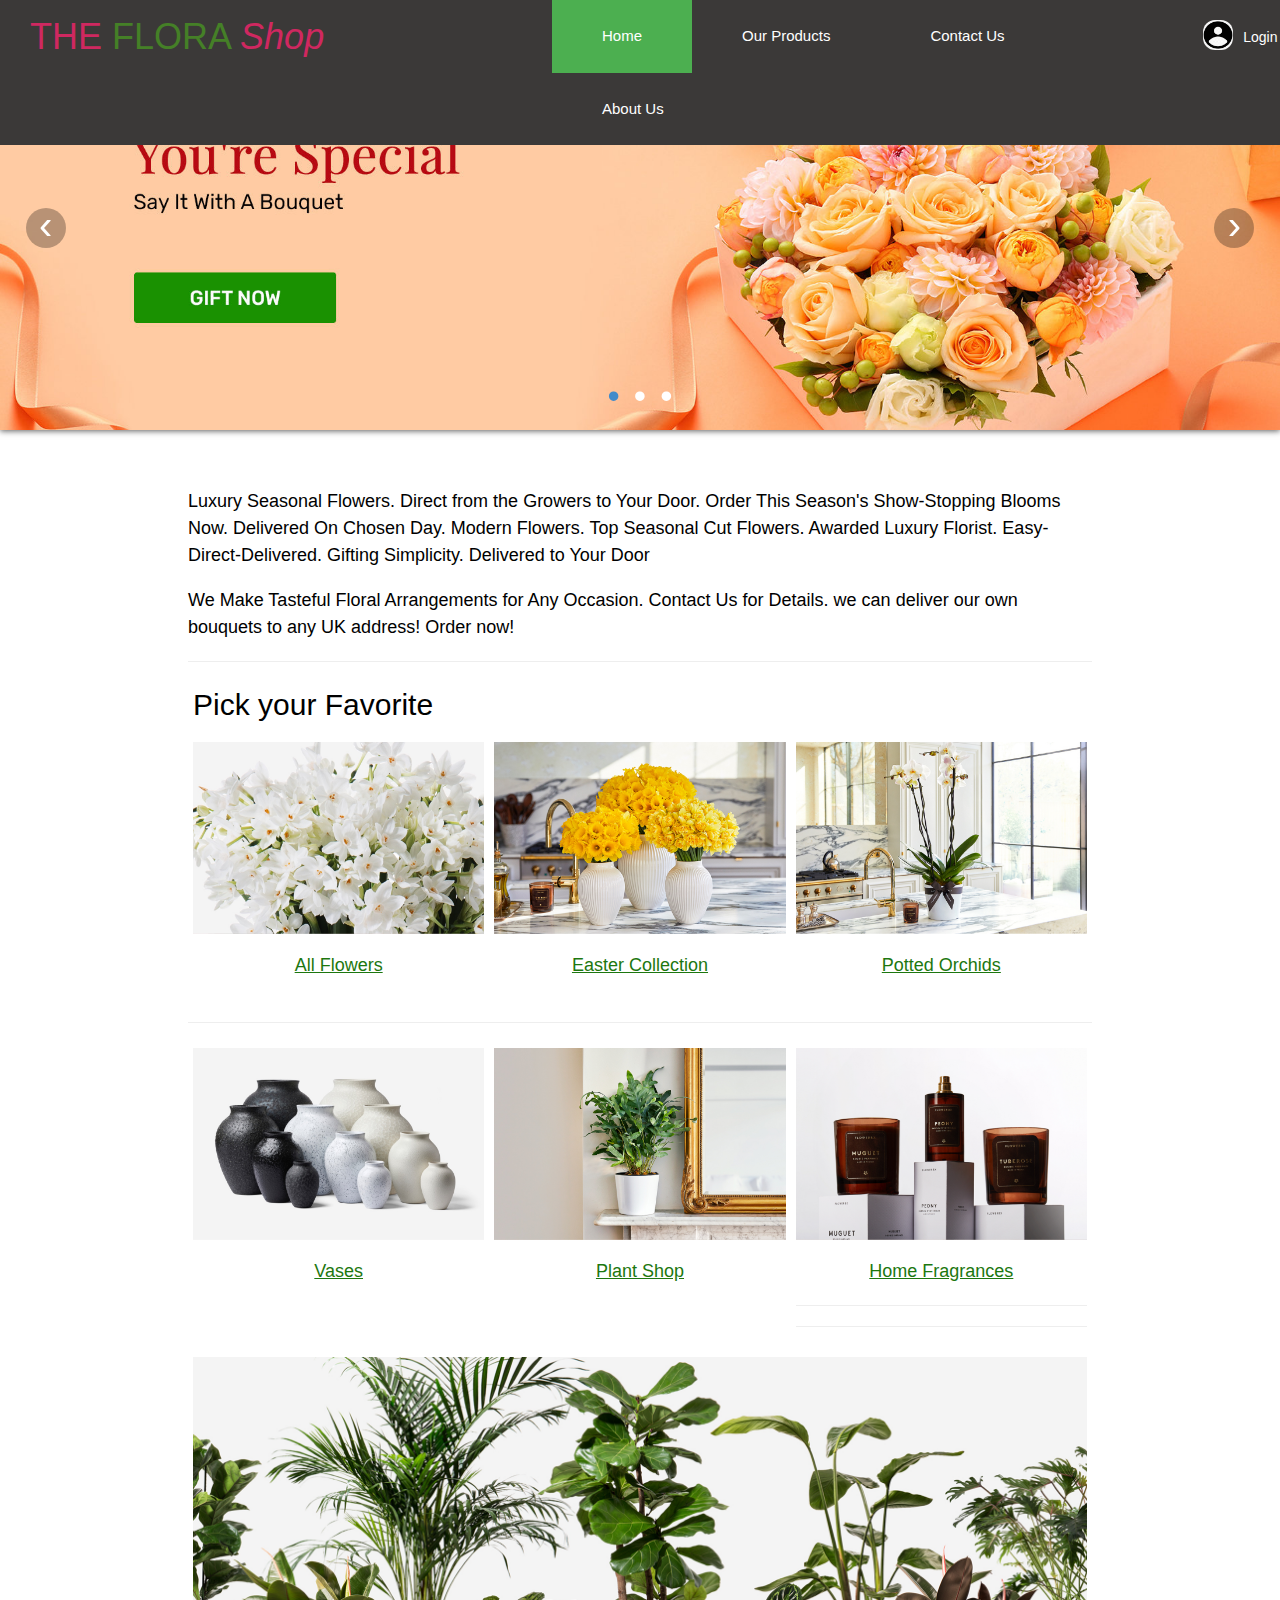
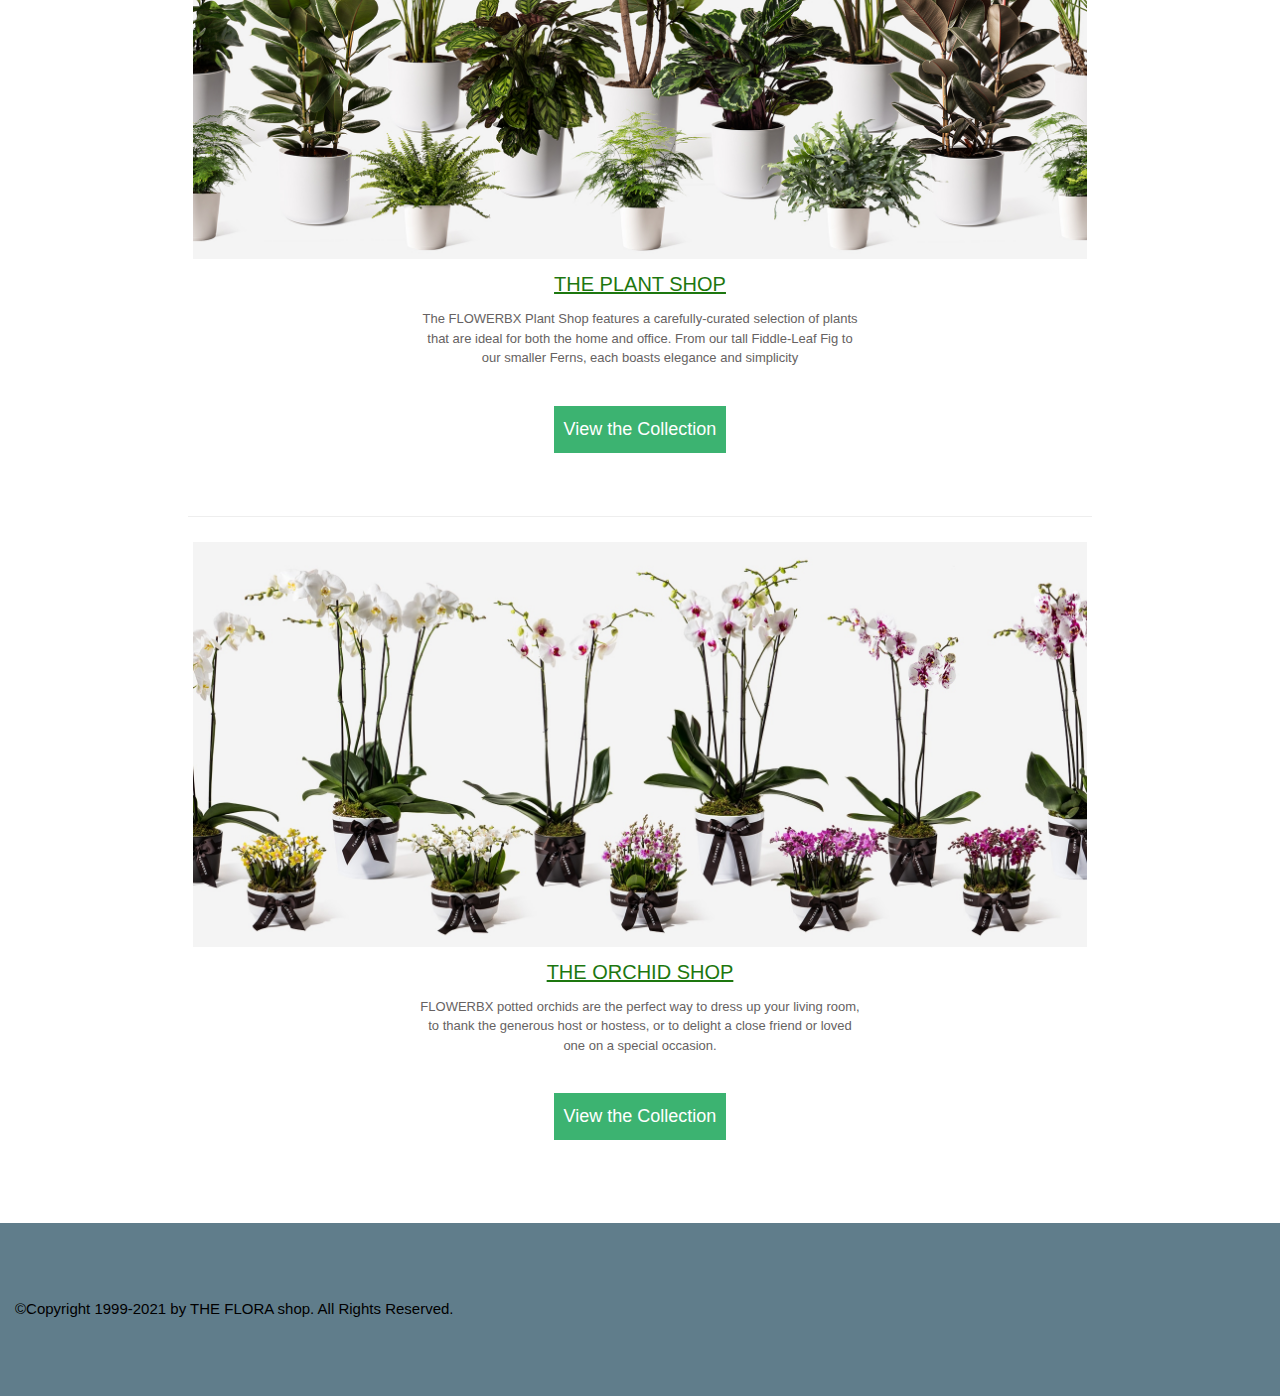
<file: Flower_shop_webpage/index.html>
<!DOCTYPE html>
<html>

<head>
    <title>THE FLORA Shop</title>
    <meta name="viewport" content="width=device-width, initial-scale=1.0">
    <link rel="stylesheet" href="css/style1.css">
    <link rel="stylesheet" href="css/css1.css">
    <link rel="stylesheet" href="css/carouselcss.css">
    <link rel="stylesheet" href="css/bootcss1.css">
    <style>

    </style>
</head>
<header id="mainheader">

    <div id="header1">
        <h1 id="header2"><span style="color:#cf2860">THE</span> <span style="color:#458027">FLORA</span> <span style="color:#cf2860;font-style: italic;">Shop</span></h1>
    </div>

    <div id="navbar">
        <ul>
            <li><a class="active" href="/index1.html">Home</a></li>
            <li><a href="#news">Our Products</a></li>
            <li><a href="#contact">Contact Us</a></li>
            <li><a href="#about">About Us</a></li>
        </ul>
    </div>
    <div>
        <div id="login">
            <a href="login.htm">
                <img src="images\login.jpg" alt="login"></a>
        </div>
        <div id="signing">
            <p> <a href="login.htm">Login</a></p>

        </div>
    </div>
</header>


<body>
    <div class="carousel">
        <div class="carousel-inner">
            <input class="carousel-open" type="radio" id="carousel-1" name="carousel" aria-hidden="true" hidden="" checked="checked">
            <div class="carousel-item">
                <a href=""> <img src="images\flower1.jpg"></a>
            </div>
            <input class="carousel-open" type="radio" id="carousel-2" name="carousel" aria-hidden="true" hidden="">
            <div class="carousel-item">
                <a href=""> <img src="images\flower3.jpg"></a>
            </div>
            <input class="carousel-open" type="radio" id="carousel-3" name="carousel" aria-hidden="true" hidden="">
            <div class="carousel-item">
                <a href=""> <img src="images\flower4.jpg"></a>
            </div>
            <label for="carousel-3" class="carousel-control prev control-1">‹</label>
            <label for="carousel-2" class="carousel-control next control-1">›</label>
            <label for="carousel-1" class="carousel-control prev control-2">‹</label>
            <label for="carousel-3" class="carousel-control next control-2">›</label>
            <label for="carousel-2" class="carousel-control prev control-3">‹</label>
            <label for="carousel-1" class="carousel-control next control-3">›</label>
            <ol class="carousel-indicators">
                <li>
                    <label for="carousel-1" class="carousel-bullet">•</label>
                </li>
                <li>
                    <label for="carousel-2" class="carousel-bullet">•</label>
                </li>
                <li>
                    <label for="carousel-3" class="carousel-bullet">•</label>
                </li>
            </ol>
        </div>
    </div>









    <div class="container">



        <div class="pattern2a" class="container1">
            <div>
                <p>Luxury Seasonal Flowers. Direct from the Growers to Your Door. Order This Season's Show-Stopping Blooms Now. Delivered On Chosen Day. Modern Flowers. Top Seasonal Cut Flowers. Awarded Luxury Florist. Easy-Direct-Delivered. Gifting Simplicity.
                    Delivered to Your Door</p>

                <p>We Make Tasteful Floral Arrangements for Any Occasion. Contact Us for Details. we can deliver our own bouquets to any UK address! Order now!</p>
                <hr>
            </div>




            <h2 style="padding-left: 5px;">Pick your Favorite</h2>
            <div>

                <div class="row">
                    <div class="column">
                        <img src="images\flower11.jpg" alt="Snow" style="width:100%">
                        <p style="text-align: center;"><a href="">All Flowers</a></p>
                    </div>
                    <div class="column">
                        <img src="images\flower12.jpg" alt="Forest" style="width:100%">
                        <p style="text-align: center;"><a href="">Easter Collection</a></p>
                    </div>
                    <div class="column">
                        <img src="images\flower13.jpg" alt="Mountains" style="width:100%">
                        <p style="text-align: center;"><a href="">Potted Orchids</a></p>
                    </div>
                </div>
                <hr>
                <div class="row">
                    <div class="column">
                        <img src="images\flower14.jpg" alt="Snow" style="width:100%">
                        <p style="text-align: center;"><a href="">Vases</a></p>
                    </div>
                    <div class="column">
                        <img src="images\flower15.jpg" alt="Forest" style="width:100%">
                        <p style="text-align: center;"><a href="">Plant Shop</a></p>
                    </div>
                    <div class="column">
                        <img src="images\flower16.jpg" alt="Mountains" style="width:100%">
                        <p style="text-align: center;"><a href="">Home Fragrances</a></p>
                        <hr>
                        <hr>
                    </div>
                </div>
            </div>
            <!-- <p><a href="#"><button type="button" class="btn1">Try It Yourself</button></a></p> -->
            <div class="row">
                <div class="column1">
                    <img src="images\plantshop.jpg" alt="Snow" style="width:100%">
                    <h4><a href="">THE PLANT SHOP</a></h4>
                    <p style="margin:auto ;width: 50%; color: rgb(102, 98, 98);font-size: small;">The FLOWERBX Plant Shop features a carefully-curated selection of plants that are ideal for both the home and office. From our tall Fiddle-Leaf Fig to our smaller Ferns, each boasts elegance and simplicity</p>
                    <p style="text-align: center;"><a href="#"><button type="button" class="btn1">View the Collection</button></a></p>
                </div>
            </div>
            <hr>
            <div class="row">
                <div class="column1">
                    <img src="images\orchidshop.jpg" alt="Snow" style="width:100%">
                    <h4><a href="">THE ORCHID SHOP</a></h4>
                    <p style="margin:auto ;width: 50%; color: rgb(102, 98, 98);font-size: small;">FLOWERBX potted orchids are the perfect way to dress up your living room, to thank the generous host or hostess, or to delight a close friend or loved one on a special occasion.</p>
                    <p style="text-align: center;"><a href="#"><button type="button" class="btn1" >View the Collection</button></a></p>
                </div>
            </div>
        </div>




    </div>

</body>
<footer>
    &copy;Copyright 1999-2021 by THE FLORA shop. All Rights Reserved.

</footer>

</html>
</file>
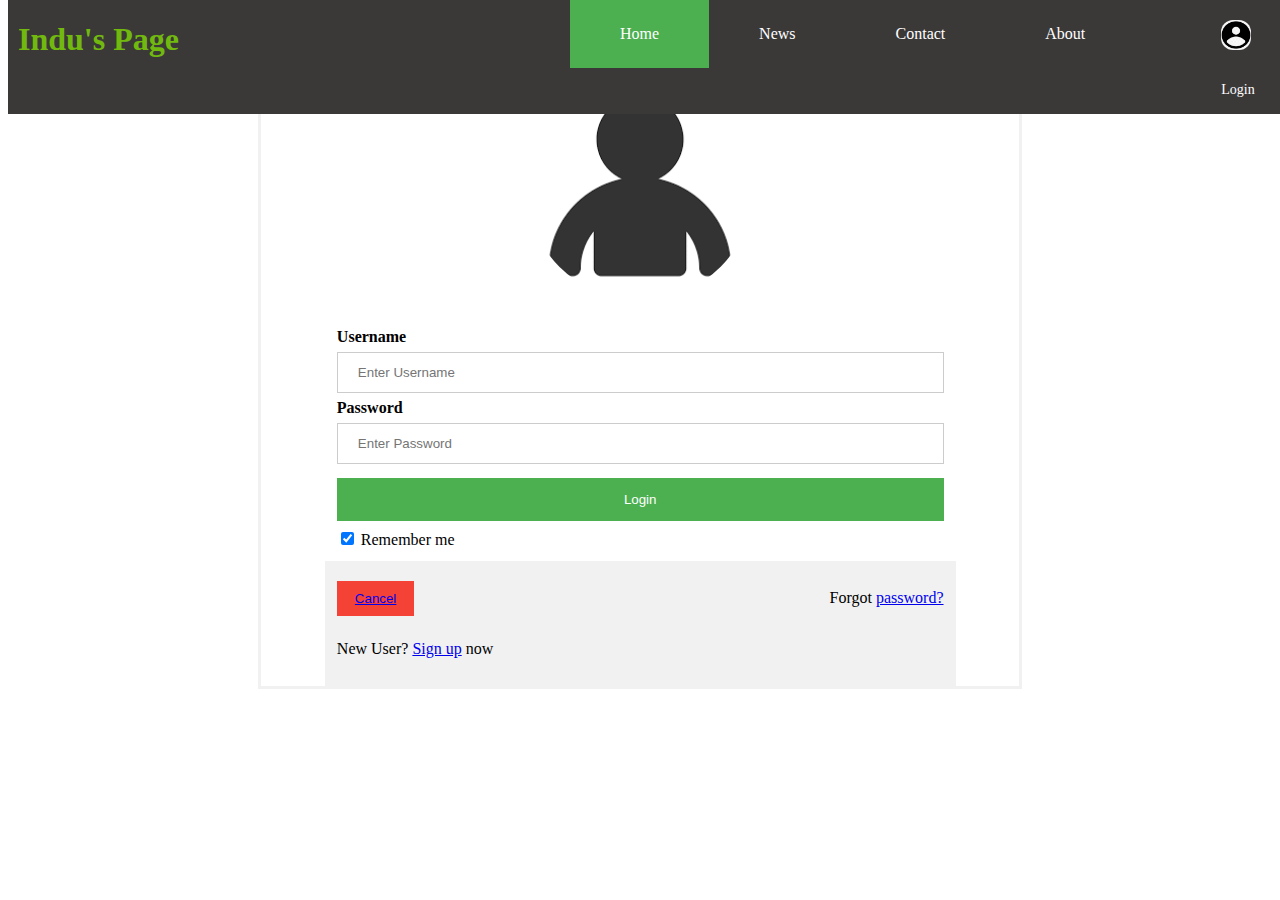
<file: Flower_shop_webpage/Login_page/login.htm>
<!DOCTYPE html>
<html>

<head>
    <title>Login Page</title>
    <link rel="stylesheet" href="css1.css">
    <link rel="stylesheet" href="loginstyle.css">
</head>

<body>

    <header id="mainheader">

        <div id="header1">
            <h1>Indu's Page</h1>
        </div>

        <div id="navbar">
            <ul>
                <li><a class="active" href="C:/Users/sramesh/Desktop/wdclass/html/index1.html">Home</a></li>
                <li><a href="#news">News</a></li>
                <li><a href="#contact">Contact</a></li>
                <li><a href="#about">About</a></li>
            </ul>
        </div>
        <div>
            <div id="login">
                <a href="C:\Users\sramesh\Desktop\wdclass\html\login.htm">
                    <img src="login.jpg" alt="login"></a>
            </div>
            <div id="signing">
                <p> <a href="C:\Users\sramesh\Desktop\wdclass\html\login.htm">Login</a></p>
                <!-- <p> <a href="#login.htm">Sign Up</a></p></div> -->
            </div>
        </div>
    </header>

    <form action="/Users/sramesh/Desktop/wdclass/html/index1.html" method="post">
        <div class="imgcontainer">
            <img src="img-avatar2.png" alt="Avatar" class="avatar">
        </div>

        <div class="container">
            <label for="uname"><b>Username</b></label>
            <input type="text" placeholder="Enter Username" name="uname" required>

            <label for="psw"><b>Password</b></label>
            <input type="password" placeholder="Enter Password" name="psw" required>

            <button type="submit">Login</button>
            <label>
        <input type="checkbox" checked="checked" name="remember"> Remember me
      </label>
        </div>

        <div class="container" style="background-color:#f1f1f1">
            <button type="button" class="cancelbtn"><a href="C:/Users/sramesh/Desktop/wdclass/html/index1.html">Cancel</a></button>
            <span class="psw">Forgot <a href="#">password?</a></span>
            <p> New User? <a href="C:/Users/sramesh/Desktop/wdclass/html/signup.htm">Sign up</a> now</p>
        </div>


    </form>
</body>
</file>
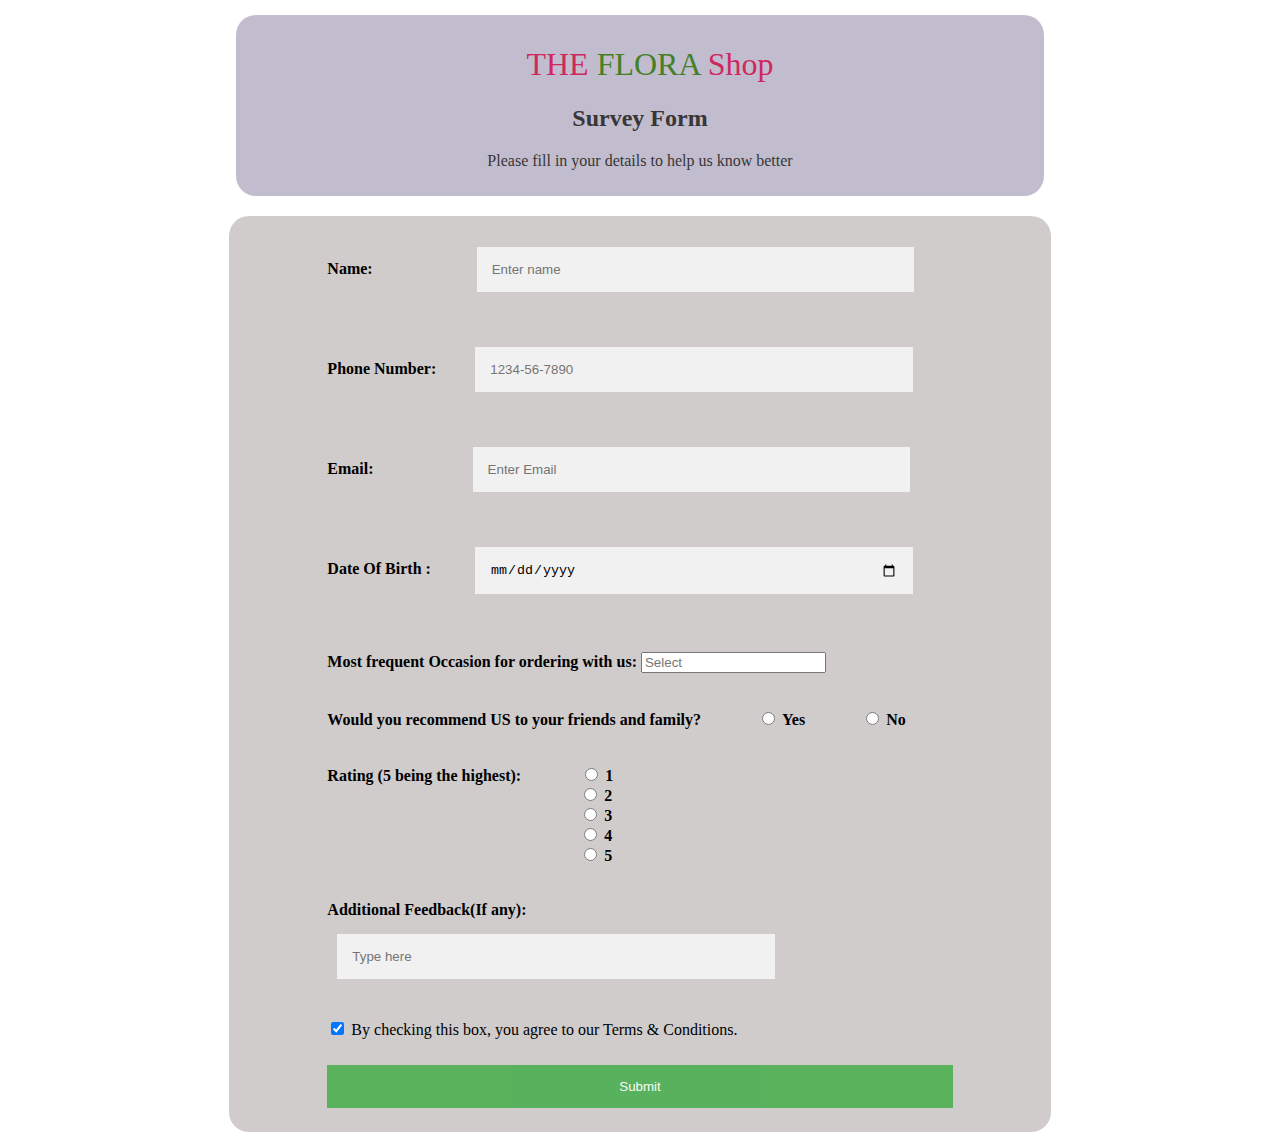
<file: Flower_shop_webpage/Survey-page/surveyform.htm>
<!DOCTYPE html>


<head>
    <title>Survey Page</title>
    <link rel="stylesheet" href="css1.css">
    <link rel="stylesheet" href="surveystyle.css">

</head>

<body>
    <div class="maincontainer" style="margin-top: 15px;">
        <div class="headtext" style="border-radius: 20px;">
            <h1 id="header2"><span style="color:#cf2860">THE</span> <span style="color:#458027">FLORA</span> <span style="color:#cf2860;">Shop</span></h1>
            <h2>Survey Form </h2>
            <p>Please fill in your details to help us know better</p>

        </div>
    </div>

    <div class="maincontainer1">
        <form action="index1.html" method="post" style="border-radius: 20px;">


            <div class="container">
                <label for="name"><b>Name: </b></label>
                <input type="text" style="margin-left: 100px;" placeholder="Enter name" name="name" required><br><br>


                <label for="phone"><b>Phone Number:</b></label>
                <input type="tel" style="margin-left: 35px;" placeholder="1234-56-7890" pattern="[0-9]{4}-[0-9]{2}-[0-9]{4}" name="phone" required> <br><br>

                <label for="email"><b>Email:</b></label>
                <input type="email" style="margin-left: 95px;" placeholder="Enter Email" name="email" required> <br><br>


                <label for="dob"><b>Date Of Birth :</b></label>
                <input type="date" style="margin-left: 40px;" placeholder="Enter ur DOB" max="2006-01-01" min="1950-12-31" name="dob" required><br><br><br>

                <label for="hobby"><b>Most frequent Occasion for ordering with us:    </b></label>
                <input list="hobby" placeholder="Select" name="hobby" required class="occasion"> <datalist id="hobby">
                <option value="Birthday">
                <option value="Anniversary">
                <option value="Family Functions">
                <option value="Festivals">
                <option value="Corporate Event">
                <option value="Marraige">
                <option value="Others"></option>
              </datalist> <br><br><br>

                <label for="ec"><b>Would you recommend US to your friends and family?</b></label>
                <input type="radio" class="sport" name="sports1">
                <label for="sports1"><b>Yes</b></label>
                <input type="radio" class="sport" name="sports1">
                <label for="sports1"><b>No</b></label><br><br><br>


                <label for="sports"><b>Rating (5 being the highest):</b></label>
                <input type="radio" class="rating1" id="1" name="rating" value="1">
                <label for="rating"><b>1</b></label><br>
                <input type="radio" class="rating" id="2" name="rating" value="2">
                <label for="rating"><b>2</b></label><br>
                <input type="radio" class="rating" id="3" name="rating" value="3">
                <label for="rating"><b>3</b></label><br>
                <input type="radio" class="rating" id="4" name="rating" value="4">
                <label for="rating"><b>4</b></label><br>
                <input type="radio" class="rating" id="5" name="rating" value="5">
                <label for="rating"><b>5</b></label><br><br><br>

                <label for="expdetails"><b>Additional Feedback(If any):</b></label>
                <input type="text" style="margin-left: 10px;" placeholder="Type here" name="company" max=50><br><br>

                <label>
                <input type="checkbox" checked="checked" name="remember"> By checking this box, you agree to our Terms & Conditions.
              </label><br><br>


                <div class="clearfix">

                    <button type="submit" class="submit">Submit</button>


                </div>
            </div>

        </form>
    </div>

</body>

</html>
</file>
<file: Flower_shop_webpage/css/style1.css>
body {
    background-color: rgb(255, 255, 254);
    line-height: 1.5em;
    font-family: Georgia, 'Times New Roman', Times, serif;
}

p {
    font-size: 18px;
    line-height: 1.5em;
}

a:active {
    color: rgb(33, 110, 129);
}

a:hover {
    color: rgb(185, 34, 24);
}

a:visited {
    color: rgb(29, 119, 15);
}

.btn1 {
    margin: 20px 20px 20px 20px;
    padding: 10px 10px;
    background-color: mediumseagreen;
    color: white;
    cursor: pointer;
    border: none;
}

button.btn1:hover {
    background-color: rgb(207, 20, 13);
}

.container {
    max-width: 80%;
    margin: auto;
}

.btn2 {
    margin: 20px 0px 20px 0px;
    padding: 10px 20px;
    background-color: mediumseagreen;
    color: white;
    cursor: pointer;
    float: left;
    border: none;
}

.btn3 {
    margin: 20px 0px 20px 0px;
    padding: 10px 40px;
    background-color: mediumseagreen;
    color: white;
    border: none;
    cursor: pointer;
    float: right;
}

.container1 {
    margin: 20px 0px;
}

#myblock2a {
    clear: both;
}

.pattern1a {
    padding-left: 15px;
}

.pattern2 {
    background-color: #f1f1f1;
    width: 100%;
    padding: 10px 20px;
}

.pattern2a {
    background-color: white;
    margin: 20px;
    padding: 20px 40px;
}

#showcase {
    background-image: url('/Users/sramesh/Desktop/HTML-crash/Mywebsite/images/image3.jpg');
    background-position: center right;
    min-height: 500px;
    margin-bottom: 30px;
    text-align: left;
    background-repeat: no-repeat;
}

#showcase p {
    color: black;
    font-size: 30px;
    line-height: 1.4em;
    padding-top: 20px;
}

.fling-minislide {
    max-width: 100%;
    height: 500px;
    overflow: hidden;
    position: relative;
}

.fling-minislide img {
    position: absolute;
    animation: fling-minislide 20s infinite;
    opacity: 0;
    width: 100%;
    height: auto;
}

@keyframes fling-minislide {
    25% {
        opacity: 1;
    }
    40% {
        opacity: 0;
    }
}

.fling-minislide img:nth-child(4) {
    animation-delay: 0s;
}

.fling-minislide img:nth-child(3) {
    animation-delay: 7s;
}

.fling-minislide img:nth-child(2) {
    animation-delay: 14s;
}

.fling-minislide img:nth-child(1) {
    animation-delay: 21s;
}
</file>
<file: Flower_shop_webpage/css/css1.css>
body {
    background-color: white;
}

#mainheader {
    background-color: rgb(59, 57, 56);
    color: cornsilk;
    /* position: -webkit-sticky; Safari */
    position: fixed;
    top: 0;
    z-index: 1;
    width: 100%;
}

.container {
    width: 80%;
    margin: auto;
    overflow: hidden;
}

#header1 {
    float: left;
    color: #71B90E;
    margin: 0;
    width: 40%;
    padding-left: 10px;
}

#header2 {
    color: #71B90E;
    margin-left: 20px;
    font-weight: 500;
}

#navbar {
    float: left;
    width: 54%;
    margin: 0;
}

#navbar ul {
    list-style-type: none;
    margin: 0;
    overflow: hidden;
    background-color: rgb(59, 57, 56);
}

#navbar li {
    float: left;
}

#navbar li a {
    display: inline-block;
    color: white;
    text-align: center;
    padding: 25px 50px;
    text-decoration: none;
}

.active {
    background-color: #4CAF50;
}

#navbar a:hover {
    color: chartreuse;
    background-color: #111;
}

#signing {
    text-align: center;
    margin-top: 5px;
    float: left;
    line-height: 1.0em;
}

#signing a {
    text-decoration: none;
    color: white;
    font-size: 14px;
    display: inline-block;
}

#signing a.hover {
    color: aqua;
    background-color: #284C51;
}

#login {
    float: left;
    width: 40px;
    height: 60px;
}

#login img {
    width: 30px;
    height: 30px;
    margin-top: 20px;
    border-radius: 12px;
}

#myblock1 {
    width: 420px;
    float: left;
    margin-left: 50px;
    margin-top: 20px;
}

#myblock2 {
    clear: both;
    margin-left: 230px;
}

#myblock2a {
    clear: both;
}

#myblock3 {
    float: left;
    width: 520px;
    margin-left: 230px;
}

#myblock4 {
    float: left;
    width: 850px;
}

#secmain {
    display: grid;
    grid-template-columns: min-content 1fr;
}

nav {
    white-space: nowrap;
    background: #37474F;
}

nav ul {
    list-style: none;
    margin: 0;
    padding: 0;
}


/* Only stick if you can fit */

@media (min-height: 300px) {
    nav ul {
        position: sticky;
        top: 0;
    }
}

nav ul li a {
    display: block;
    padding: 0.5rem 1rem;
    color: white;
    text-decoration: none;
}

nav ul li a.current {
    background: black;
}

main {
    padding-bottom: 40rem;
}

section {
    padding: 2rem;
    margin: 0 0 2rem 0;
}

footer {
    grid-column: 1 / 3;
    background: #607D8B;
    padding: 5rem 1rem;
}

#sec1 {
    position: relative;
}

#sec1 img {
    width: 500px;
    height: 200px;
    max-width: 40%;
    margin: auto;
    float: left;
    /* display: block; */
}

#sec2 {
    max-width: 50%;
    float: left;
    /* display: block; */
    position: relative;
}

#sec2 p {
    width: 90%;
    margin: auto;
    text-align: justify;
}

#sec3 {
    width: 30%;
    float: left;
}

table {
    width: 100%;
}

table,
th,
td {
    border: 1px solid #71B90E;
    border-collapse: collapse;
}

th,
td {
    padding: 15px;
    text-align: center;
    color: white;
}

#t01 tr:nth-child(even) {
    background-color: rgba(49, 41, 160, 0.829);
}

#t01 tr:nth-child(odd) {
    background-color: hsl(256, 45%, 32%);
}

#t01 th {
    background-color: black;
    color: white;
}

#logo {
    float: left;
    width: 350px;
    height: 60px;
    margin-left: 20px;
}

#logo img {
    width: 350px;
    height: 60px;
    margin-top: 10px;
}
</file>
<file: Flower_shop_webpage/css/carouselcss.css>
.carousel {
    position: relative;
    box-shadow: 0px 1px 6px rgba(0, 0, 0, 0.64);
    margin-top: 26px;
}

.carousel-inner {
    position: relative;
    overflow: hidden;
    width: 100%;
}

.carousel-open:checked+.carousel-item {
    position: static;
    opacity: 100;
}

.carousel-item {
    position: absolute;
    opacity: 0;
    -webkit-transition: opacity 0.6s ease-out;
    transition: opacity 0.6s ease-out;
}

.carousel-item img {
    display: block;
    height: auto;
    max-width: 100%;
}

.carousel-control {
    background: rgba(0, 0, 0, 0.28);
    border-radius: 50%;
    color: #fff;
    cursor: pointer;
    display: none;
    font-size: 40px;
    height: 40px;
    line-height: 35px;
    position: absolute;
    top: 50%;
    -webkit-transform: translate(0, -50%);
    cursor: pointer;
    -ms-transform: translate(0, -50%);
    transform: translate(0, -50%);
    text-align: center;
    width: 40px;
    z-index: 10;
}

.carousel-control.prev {
    left: 2%;
}

.carousel-control.next {
    right: 2%;
}

.carousel-control:hover {
    background: rgba(0, 0, 0, 0.8);
    color: #aaaaaa;
}

#carousel-1:checked~.control-1,
#carousel-2:checked~.control-2,
#carousel-3:checked~.control-3 {
    display: block;
}

.carousel-indicators {
    list-style: none;
    margin: 0;
    padding: 0;
    position: absolute;
    bottom: 2%;
    left: 0;
    right: 0;
    text-align: center;
    z-index: 10;
}

.carousel-indicators li {
    display: inline-block;
    margin: 0 5px;
}

.carousel-bullet {
    color: #fff;
    cursor: pointer;
    display: block;
    font-size: 35px;
}

.carousel-bullet:hover {
    color: #aaaaaa;
}

#carousel-1:checked~.control-1~.carousel-indicators li:nth-child(1) .carousel-bullet,
#carousel-2:checked~.control-2~.carousel-indicators li:nth-child(2) .carousel-bullet,
#carousel-3:checked~.control-3~.carousel-indicators li:nth-child(3) .carousel-bullet {
    color: #428bca;
}

#title {
    width: 100%;
    position: absolute;
    padding: 0px;
    margin: 0px auto;
    text-align: center;
    font-size: 27px;
    color: rgba(255, 255, 255, 1);
    font-family: 'Open Sans', sans-serif;
    z-index: 9999;
    text-shadow: 0px 1px 2px rgba(0, 0, 0, 0.33), -1px 0px 2px rgba(255, 255, 255, 0);
}


/* Three image containers (use 25% for four, and 50% for two, etc) */

.column {
    float: left;
    width: 33.33%;
    padding: 5px;
}

.column1 {
    text-align: center;
    width: 100%;
    padding: 5px;
}


/* Clear floats after image containers */

.row::after {
    content: "";
    clear: both;
    display: table;
}

.row {
    display: flex;
}

.column {
    flex: 33.33%;
    padding: 5px;
}
</file>
<file: Flower_shop_webpage/Login_page/css1.css>
body {
    background-color: white;
}

#mainheader {
    background-color: rgb(59, 57, 56);
    color: cornsilk;
    /* position: -webkit-sticky; Safari */
    position: fixed;
    top: 0;
    z-index: 1;
    width: 100%;
}

.container {
    width: 80%;
    margin: auto;
    overflow: hidden;
}

#header1 {
    float: left;
    color: #71B90E;
    margin: 0;
    width: 40%;
    padding-left: 10px;
}

#header2 {
    color: #71B90E;
    margin-left: 20px;
    font-weight: 500;
}

#navbar {
    float: left;
    width: 54%;
    margin: 0;
}

#navbar ul {
    list-style-type: none;
    margin: 0;
    overflow: hidden;
    background-color: rgb(59, 57, 56);
}

#navbar li {
    float: left;
}

#navbar li a {
    display: inline-block;
    color: white;
    text-align: center;
    padding: 25px 50px;
    text-decoration: none;
}

.active {
    background-color: #4CAF50;
}

#navbar a:hover {
    color: chartreuse;
    background-color: #111;
}

#signing {
    text-align: center;
    margin-top: 5px;
    float: left;
    line-height: 1.0em;
}

#signing a {
    text-decoration: none;
    color: white;
    font-size: 14px;
    display: inline-block;
}

#signing a.hover {
    color: aqua;
    background-color: #284C51;
}

#login {
    float: left;
    width: 40px;
    height: 60px;
}

#login img {
    width: 30px;
    height: 30px;
    margin-top: 20px;
    border-radius: 12px;
}

#myblock1 {
    width: 420px;
    float: left;
    margin-left: 50px;
    margin-top: 20px;
}

#myblock2 {
    clear: both;
    margin-left: 230px;
}

#myblock2a {
    clear: both;
}

#myblock3 {
    float: left;
    width: 520px;
    margin-left: 230px;
}

#myblock4 {
    float: left;
    width: 850px;
}

#secmain {
    display: grid;
    grid-template-columns: min-content 1fr;
}

nav {
    white-space: nowrap;
    background: #37474F;
}

nav ul {
    list-style: none;
    margin: 0;
    padding: 0;
}


/* Only stick if you can fit */

@media (min-height: 300px) {
    nav ul {
        position: sticky;
        top: 0;
    }
}

nav ul li a {
    display: block;
    padding: 0.5rem 1rem;
    color: white;
    text-decoration: none;
}

nav ul li a.current {
    background: black;
}

main {
    padding-bottom: 40rem;
}

section {
    padding: 2rem;
    margin: 0 0 2rem 0;
}

footer {
    grid-column: 1 / 3;
    background: #607D8B;
    padding: 5rem 1rem;
}

#sec1 {
    position: relative;
}

#sec1 img {
    width: 500px;
    height: 200px;
    max-width: 40%;
    margin: auto;
    float: left;
    /* display: block; */
}

#sec2 {
    max-width: 50%;
    float: left;
    /* display: block; */
    position: relative;
}

#sec2 p {
    width: 90%;
    margin: auto;
    text-align: justify;
}

#sec3 {
    width: 30%;
    float: left;
}

table {
    width: 100%;
}

table,
th,
td {
    border: 1px solid #71B90E;
    border-collapse: collapse;
}

th,
td {
    padding: 15px;
    text-align: center;
    color: white;
}

#t01 tr:nth-child(even) {
    background-color: rgba(49, 41, 160, 0.829);
}

#t01 tr:nth-child(odd) {
    background-color: hsl(256, 45%, 32%);
}

#t01 th {
    background-color: black;
    color: white;
}

#logo {
    float: left;
    width: 350px;
    height: 60px;
    margin-left: 20px;
}

#logo img {
    width: 350px;
    height: 60px;
    margin-top: 10px;
}
</file>
<file: Flower_shop_webpage/Login_page/loginstyle.css>
/* Bordered form */
form {
    border: 3px solid #f1f1f1;
    margin-top: 45px;
    margin-left:250px;
    width: 60%;
  }
  
  /* Full-width inputs */
  input[type=text], input[type=password] {
    width: 100%;
    padding: 12px 20px;
    margin: 6px 0;
    display: inline-block;
    border: 1px solid #ccc;
    box-sizing: border-box;
  }
  
  /* Set a style for all buttons */
  button {
    background-color: #4CAF50;
    color: white;
    padding: 14px 20px;
    margin: 8px 0;
    border: none;
    cursor: pointer;
    width: 100%;
  }
  
  /* Add a hover effect for buttons */
  button:hover {
    opacity: 0.8;
  }
  
  /* Extra style for the cancel button (red) */
  .cancelbtn {
    width: auto;
    padding: 10px 18px;
    background-color: #f44336;
  }
  
  /* Center the avatar image inside this container */
  .imgcontainer {
    text-align: center;
    margin: 24px 0 12px 0;
  }
  
  /* Avatar image */
  img.avatar {
    width: 30%;
    border-radius: 50%;
  }
  
  /* Add padding to containers */
  .container {
    padding: 12px;
  }
  
  /* The "Forgot password" text */
  span.psw {
    float: right;
    padding-top: 16px;
  }
  
  /* Change styles for span and cancel button on extra small screens */
  @media screen and (max-width: 300px) {
    span.psw {
      display: block;
      float: none;
    }
    .cancelbtn {
      width: 100%;
    }
  }
</file>
<file: Flower_shop_webpage/Survey-page/css1.css>
body {
    background-color: white;
}

#mainheader {
    background-color: rgb(59, 57, 56);
    color: cornsilk;
    /* position: -webkit-sticky; Safari */
    position: fixed;
    top: 0;
    z-index: 1;
    width: 100%;
}

.container {
    width: 80%;
    margin: auto;
    overflow: hidden;
}

#header1 {
    float: left;
    color: #71B90E;
    margin: 0;
    width: 40%;
    padding-left: 10px;
}

#header2 {
    color: #71B90E;
    margin-left: 20px;
    font-weight: 500;
}

#navbar {
    float: left;
    width: 54%;
    margin: 0;
}

#navbar ul {
    list-style-type: none;
    margin: 0;
    overflow: hidden;
    background-color: rgb(59, 57, 56);
}

#navbar li {
    float: left;
}

#navbar li a {
    display: inline-block;
    color: white;
    text-align: center;
    padding: 25px 50px;
    text-decoration: none;
}

.active {
    background-color: #4CAF50;
}

#navbar a:hover {
    color: chartreuse;
    background-color: #111;
}

#signing {
    text-align: center;
    margin-top: 5px;
    float: left;
    line-height: 1.0em;
}

#signing a {
    text-decoration: none;
    color: white;
    font-size: 14px;
    display: inline-block;
}

#signing a.hover {
    color: aqua;
    background-color: #284C51;
}

#login {
    float: left;
    width: 40px;
    height: 60px;
}

#login img {
    width: 30px;
    height: 30px;
    margin-top: 20px;
    border-radius: 12px;
}

#myblock1 {
    width: 420px;
    float: left;
    margin-left: 50px;
    margin-top: 20px;
}

#myblock2 {
    clear: both;
    margin-left: 230px;
}

#myblock2a {
    clear: both;
}

#myblock3 {
    float: left;
    width: 520px;
    margin-left: 230px;
}

#myblock4 {
    float: left;
    width: 850px;
}

#secmain {
    display: grid;
    grid-template-columns: min-content 1fr;
}

nav {
    white-space: nowrap;
    background: #37474F;
}

nav ul {
    list-style: none;
    margin: 0;
    padding: 0;
}


/* Only stick if you can fit */

@media (min-height: 300px) {
    nav ul {
        position: sticky;
        top: 0;
    }
}

nav ul li a {
    display: block;
    padding: 0.5rem 1rem;
    color: white;
    text-decoration: none;
}

nav ul li a.current {
    background: black;
}

main {
    padding-bottom: 40rem;
}

section {
    padding: 2rem;
    margin: 0 0 2rem 0;
}

footer {
    grid-column: 1 / 3;
    background: #607D8B;
    padding: 5rem 1rem;
}

#sec1 {
    position: relative;
}

#sec1 img {
    width: 500px;
    height: 200px;
    max-width: 40%;
    margin: auto;
    float: left;
    /* display: block; */
}

#sec2 {
    max-width: 50%;
    float: left;
    /* display: block; */
    position: relative;
}

#sec2 p {
    width: 90%;
    margin: auto;
    text-align: justify;
}

#sec3 {
    width: 30%;
    float: left;
}

table {
    width: 100%;
}

table,
th,
td {
    border: 1px solid #71B90E;
    border-collapse: collapse;
}

th,
td {
    padding: 15px;
    text-align: center;
    color: white;
}

#t01 tr:nth-child(even) {
    background-color: rgba(49, 41, 160, 0.829);
}

#t01 tr:nth-child(odd) {
    background-color: hsl(256, 45%, 32%);
}

#t01 th {
    background-color: black;
    color: white;
}

#logo {
    float: left;
    width: 350px;
    height: 60px;
    margin-left: 20px;
}

#logo img {
    width: 350px;
    height: 60px;
    margin-top: 10px;
}
</file>
<file: Flower_shop_webpage/Survey-page/surveystyle.css>
* {
    box-sizing: border-box
}


/* Full-width input fields */

input[type=text],
input[type=password],
input[type=email],
input[type=tel],
input[type=date],
input[type=number] {
    width: 70%;
    padding: 15px;
    margin: 15px 0 22px 100px;
    display: inline-block;
    border: none;
    background: #f1f1f1;
}

input[type=text]:focus,
input[type=password]:focus {
    background-color: #ddd;
    outline: none;
}

.sport {
    margin-left: 57px;
}

.rating {
    margin-left: 257px;
}

.rating1 {
    margin-left: 60px;
}

.occasion {
    margin-left: 7 7px;
}

hr {
    border: 2px solid #f1f1f1;
    margin-bottom: 25px;
}

form {
    background-color: rgba(206, 201, 201, 0.952);
}


/* Set a style for all buttons */

button {
    background-color: #4CAF50;
    color: white;
    padding: 14px 20px;
    margin: 8px 0;
    border: none;
    cursor: pointer;
    width: 100%;
    opacity: 0.9;
}

button:hover {
    opacity: 1;
}


/* Extra styles for the cancel button */

.cancelbtn {
    padding: 14px 20px;
    background-color: #f44336;
}


/* Float cancel and signup buttons and add an equal width */

.cancelbtn,
.signupbtn {
    float: left;
    width: 50%;
}

.cancelbtn,
.signupbtn a {
    color: white;
    text-decoration: none;
    font-weight: 600;
}

label {
    width: 40%;
}


/* Add padding to container elements */

.container {
    padding: 16px;
}


/* Clear floats */

.clearfix::after {
    content: "";
    clear: both;
    display: table;
}


/* Change styles for cancel button and signup button on extra small screens */

@media screen and (max-width: 300px) {
    .cancelbtn,
    .signupbtn {
        width: 100%;
    }
}

@media screen and (max-width: 300px) {
    input[type=text],
    input[type=password],
    input[type=email],
    input[type=tel],
    input[type=date],
    input[type=number] {
        min-width: 100%;
    }
}

.maincontainer {
    width: 80%;
    margin: auto;
    overflow: hidden;
}

.maincontainer1 {
    width: 65%;
    margin: 20px auto auto auto;
    overflow: hidden;
}

.headtext {
    text-align: center;
    background-color: rgba(162, 154, 180, 0.651);
    color: #383636;
    padding: 10px;
    width: 80%;
    margin: auto;
}


/* Style the tab */

.tab {
    overflow: hidden;
    border: 1px solid #ccc;
    background-color: #5F6A6A;
}


/* Style the buttons that are used to open the tab content */

.tab button {
    background-color: inherit;
    float: left;
    border: none;
    outline: none;
    cursor: pointer;
    padding: 14px 16px;
    transition: 0.3s;
    width: 33.3%
}


/* Change background color of buttons on hover */

.tab button:hover {
    background-color: grey;
}


/* Create an active/current tablink class */

.tab button.active {
    background-color: #1F618D;
}


/* Style the tab content */

.tabcontent {
    display: none;
    padding: 6px 12px;
    border: 1px solid #ccc;
    border-top: none;
    background-color: rgba(206, 201, 201, 0.952);
}
</file>
<file: Flower_shop_webpage/css/bootcss1.css>
/* W3.CSS 4.15 December 2020 by Jan Egil and Borge Refsnes */

html {
    box-sizing: border-box
}

*,
*:before,
*:after {
    box-sizing: inherit
}


/* Extract from normalize.css by Nicolas Gallagher and Jonathan Neal git.io/normalize */

html {
    -ms-text-size-adjust: 100%;
    -webkit-text-size-adjust: 100%
}

body {
    margin: 0
}

article,
aside,
details,
figcaption,
figure,
footer,
header,
main,
menu,
nav,
section {
    display: block
}

summary {
    display: list-item
}

audio,
canvas,
progress,
video {
    display: inline-block
}

progress {
    vertical-align: baseline
}

audio:not([controls]) {
    display: none;
    height: 0
}

[hidden],
template {
    display: none
}

a {
    background-color: transparent
}

a:active,
a:hover {
    outline-width: 0
}

abbr[title] {
    border-bottom: none;
    text-decoration: underline;
    text-decoration: underline dotted
}

b,
strong {
    font-weight: bolder
}

dfn {
    font-style: italic
}

mark {
    background: #ff0;
    color: #000
}

small {
    font-size: 80%
}

sub,
sup {
    font-size: 75%;
    line-height: 0;
    position: relative;
    vertical-align: baseline
}

sub {
    bottom: -0.25em
}

sup {
    top: -0.5em
}

figure {
    margin: 1em 40px
}

img {
    border-style: none
}

code,
kbd,
pre,
samp {
    font-family: monospace, monospace;
    font-size: 1em
}

hr {
    box-sizing: content-box;
    height: 0;
    overflow: visible
}

button,
input,
select,
textarea,
optgroup {
    font: inherit;
    margin: 0
}

optgroup {
    font-weight: bold
}

button,
input {
    overflow: visible
}

button,
select {
    text-transform: none
}

button,
[type=button],
[type=reset],
[type=submit] {
    -webkit-appearance: button
}

button::-moz-focus-inner,
[type=button]::-moz-focus-inner,
[type=reset]::-moz-focus-inner,
[type=submit]::-moz-focus-inner {
    border-style: none;
    padding: 0
}

button:-moz-focusring,
[type=button]:-moz-focusring,
[type=reset]:-moz-focusring,
[type=submit]:-moz-focusring {
    outline: 1px dotted ButtonText
}

fieldset {
    border: 1px solid #c0c0c0;
    margin: 0 2px;
    padding: .35em .625em .75em
}

legend {
    color: inherit;
    display: table;
    max-width: 100%;
    padding: 0;
    white-space: normal
}

textarea {
    overflow: auto
}

[type=checkbox],
[type=radio] {
    padding: 0
}

[type=number]::-webkit-inner-spin-button,
[type=number]::-webkit-outer-spin-button {
    height: auto
}

[type=search] {
    -webkit-appearance: textfield;
    outline-offset: -2px
}

[type=search]::-webkit-search-decoration {
    -webkit-appearance: none
}

::-webkit-file-upload-button {
    -webkit-appearance: button;
    font: inherit
}


/* End extract */

html,
body {
    font-family: Verdana, sans-serif;
    font-size: 15px;
    line-height: 1.5
}

html {
    overflow-x: hidden
}

h1 {
    font-size: 36px
}

h2 {
    font-size: 30px
}

h3 {
    font-size: 24px
}

h4 {
    font-size: 20px
}

h5 {
    font-size: 18px
}

h6 {
    font-size: 16px
}

.w3-serif {
    font-family: serif
}

.w3-sans-serif {
    font-family: sans-serif
}

.w3-cursive {
    font-family: cursive
}

.w3-monospace {
    font-family: monospace
}

h1,
h2,
h3,
h4,
h5,
h6 {
    font-family: "Segoe UI", Arial, sans-serif;
    font-weight: 400;
    margin: 10px 0
}

.w3-wide {
    letter-spacing: 4px
}

hr {
    border: 0;
    border-top: 1px solid #eee;
    margin: 20px 0
}

.w3-image {
    max-width: 100%;
    height: auto
}

img {
    vertical-align: middle
}

a {
    color: inherit
}

.w3-table,
.w3-table-all {
    border-collapse: collapse;
    border-spacing: 0;
    width: 100%;
    display: table
}

.w3-table-all {
    border: 1px solid #ccc
}

.w3-bordered tr,
.w3-table-all tr {
    border-bottom: 1px solid #ddd
}

.w3-striped tbody tr:nth-child(even) {
    background-color: #f1f1f1
}

.w3-table-all tr:nth-child(odd) {
    background-color: #fff
}

.w3-table-all tr:nth-child(even) {
    background-color: #f1f1f1
}

.w3-hoverable tbody tr:hover,
.w3-ul.w3-hoverable li:hover {
    background-color: #ccc
}

.w3-centered tr th,
.w3-centered tr td {
    text-align: center
}

.w3-table td,
.w3-table th,
.w3-table-all td,
.w3-table-all th {
    padding: 8px 8px;
    display: table-cell;
    text-align: left;
    vertical-align: top
}

.w3-table th:first-child,
.w3-table td:first-child,
.w3-table-all th:first-child,
.w3-table-all td:first-child {
    padding-left: 16px
}

.w3-btn,
.w3-button {
    border: none;
    display: inline-block;
    padding: 8px 16px;
    vertical-align: middle;
    overflow: hidden;
    text-decoration: none;
    color: inherit;
    background-color: inherit;
    text-align: center;
    cursor: pointer;
    white-space: nowrap
}

.w3-btn:hover {
    box-shadow: 0 8px 16px 0 rgba(0, 0, 0, 0.2), 0 6px 20px 0 rgba(0, 0, 0, 0.19)
}

.w3-btn,
.w3-button {
    -webkit-touch-callout: none;
    -webkit-user-select: none;
    -khtml-user-select: none;
    -moz-user-select: none;
    -ms-user-select: none;
    user-select: none
}

.w3-disabled,
.w3-btn:disabled,
.w3-button:disabled {
    cursor: not-allowed;
    opacity: 0.3
}

.w3-disabled *,
:disabled * {
    pointer-events: none
}

.w3-btn.w3-disabled:hover,
.w3-btn:disabled:hover {
    box-shadow: none
}

.w3-badge,
.w3-tag {
    background-color: #000;
    color: #fff;
    display: inline-block;
    padding-left: 8px;
    padding-right: 8px;
    text-align: center
}

.w3-badge {
    border-radius: 50%
}

.w3-ul {
    list-style-type: none;
    padding: 0;
    margin: 0
}

.w3-ul li {
    padding: 8px 16px;
    border-bottom: 1px solid #ddd
}

.w3-ul li:last-child {
    border-bottom: none
}

.w3-tooltip,
.w3-display-container {
    position: relative
}

.w3-tooltip .w3-text {
    display: none
}

.w3-tooltip:hover .w3-text {
    display: inline-block
}

.w3-ripple:active {
    opacity: 0.5
}

.w3-ripple {
    transition: opacity 0s
}

.w3-input {
    padding: 8px;
    display: block;
    border: none;
    border-bottom: 1px solid #ccc;
    width: 100%
}

.w3-select {
    padding: 9px 0;
    width: 100%;
    border: none;
    border-bottom: 1px solid #ccc
}

.w3-dropdown-click,
.w3-dropdown-hover {
    position: relative;
    display: inline-block;
    cursor: pointer
}

.w3-dropdown-hover:hover .w3-dropdown-content {
    display: block
}

.w3-dropdown-hover:first-child,
.w3-dropdown-click:hover {
    background-color: #ccc;
    color: #000
}

.w3-dropdown-hover:hover>.w3-button:first-child,
.w3-dropdown-click:hover>.w3-button:first-child {
    background-color: #ccc;
    color: #000
}

.w3-dropdown-content {
    cursor: auto;
    color: #000;
    background-color: #fff;
    display: none;
    position: absolute;
    min-width: 160px;
    margin: 0;
    padding: 0;
    z-index: 1
}

.w3-check,
.w3-radio {
    width: 24px;
    height: 24px;
    position: relative;
    top: 6px
}

.w3-sidebar {
    height: 100%;
    width: 200px;
    background-color: #fff;
    position: fixed!important;
    z-index: 1;
    overflow: auto
}

.w3-bar-block .w3-dropdown-hover,
.w3-bar-block .w3-dropdown-click {
    width: 100%
}

.w3-bar-block .w3-dropdown-hover .w3-dropdown-content,
.w3-bar-block .w3-dropdown-click .w3-dropdown-content {
    min-width: 100%
}

.w3-bar-block .w3-dropdown-hover .w3-button,
.w3-bar-block .w3-dropdown-click .w3-button {
    width: 100%;
    text-align: left;
    padding: 8px 16px
}

.w3-main,
#main {
    transition: margin-left .4s
}

.w3-modal {
    z-index: 3;
    display: none;
    padding-top: 100px;
    position: fixed;
    left: 0;
    top: 0;
    width: 100%;
    height: 100%;
    overflow: auto;
    background-color: rgb(0, 0, 0);
    background-color: rgba(0, 0, 0, 0.4)
}

.w3-modal-content {
    margin: auto;
    background-color: #fff;
    position: relative;
    padding: 0;
    outline: 0;
    width: 600px
}

.w3-bar {
    width: 100%;
    overflow: hidden
}

.w3-center .w3-bar {
    display: inline-block;
    width: auto
}

.w3-bar .w3-bar-item {
    padding: 8px 16px;
    float: left;
    width: auto;
    border: none;
    display: block;
    outline: 0
}

.w3-bar .w3-dropdown-hover,
.w3-bar .w3-dropdown-click {
    position: static;
    float: left
}

.w3-bar .w3-button {
    white-space: normal
}

.w3-bar-block .w3-bar-item {
    width: 100%;
    display: block;
    padding: 8px 16px;
    text-align: left;
    border: none;
    white-space: normal;
    float: none;
    outline: 0
}

.w3-bar-block.w3-center .w3-bar-item {
    text-align: center
}

.w3-block {
    display: block;
    width: 100%
}

.w3-responsive {
    display: block;
    overflow-x: auto
}

.w3-container:after,
.w3-container:before,
.w3-panel:after,
.w3-panel:before,
.w3-row:after,
.w3-row:before,
.w3-row-padding:after,
.w3-row-padding:before,
.w3-cell-row:before,
.w3-cell-row:after,
.w3-clear:after,
.w3-clear:before,
.w3-bar:before,
.w3-bar:after {
    content: "";
    display: table;
    clear: both
}

.w3-col,
.w3-half,
.w3-third,
.w3-twothird,
.w3-threequarter,
.w3-quarter {
    float: left;
    width: 100%
}

.w3-col.s1 {
    width: 8.33333%
}

.w3-col.s2 {
    width: 16.66666%
}

.w3-col.s3 {
    width: 24.99999%
}

.w3-col.s4 {
    width: 33.33333%
}

.w3-col.s5 {
    width: 41.66666%
}

.w3-col.s6 {
    width: 49.99999%
}

.w3-col.s7 {
    width: 58.33333%
}

.w3-col.s8 {
    width: 66.66666%
}

.w3-col.s9 {
    width: 74.99999%
}

.w3-col.s10 {
    width: 83.33333%
}

.w3-col.s11 {
    width: 91.66666%
}

.w3-col.s12 {
    width: 99.99999%
}

@media (min-width:601px) {
    .w3-col.m1 {
        width: 8.33333%
    }
    .w3-col.m2 {
        width: 16.66666%
    }
    .w3-col.m3,
    .w3-quarter {
        width: 24.99999%
    }
    .w3-col.m4,
    .w3-third {
        width: 33.33333%
    }
    .w3-col.m5 {
        width: 41.66666%
    }
    .w3-col.m6,
    .w3-half {
        width: 49.99999%
    }
    .w3-col.m7 {
        width: 58.33333%
    }
    .w3-col.m8,
    .w3-twothird {
        width: 66.66666%
    }
    .w3-col.m9,
    .w3-threequarter {
        width: 74.99999%
    }
    .w3-col.m10 {
        width: 83.33333%
    }
    .w3-col.m11 {
        width: 91.66666%
    }
    .w3-col.m12 {
        width: 99.99999%
    }
}

@media (min-width:993px) {
    .w3-col.l1 {
        width: 8.33333%
    }
    .w3-col.l2 {
        width: 16.66666%
    }
    .w3-col.l3 {
        width: 24.99999%
    }
    .w3-col.l4 {
        width: 33.33333%
    }
    .w3-col.l5 {
        width: 41.66666%
    }
    .w3-col.l6 {
        width: 49.99999%
    }
    .w3-col.l7 {
        width: 58.33333%
    }
    .w3-col.l8 {
        width: 66.66666%
    }
    .w3-col.l9 {
        width: 74.99999%
    }
    .w3-col.l10 {
        width: 83.33333%
    }
    .w3-col.l11 {
        width: 91.66666%
    }
    .w3-col.l12 {
        width: 99.99999%
    }
}

.w3-rest {
    overflow: hidden
}

.w3-stretch {
    margin-left: -16px;
    margin-right: -16px
}

.w3-content,
.w3-auto {
    margin-left: auto;
    margin-right: auto
}

.w3-content {
    max-width: 980px
}

.w3-auto {
    max-width: 1140px
}

.w3-cell-row {
    display: table;
    width: 100%
}

.w3-cell {
    display: table-cell
}

.w3-cell-top {
    vertical-align: top
}

.w3-cell-middle {
    vertical-align: middle
}

.w3-cell-bottom {
    vertical-align: bottom
}

.w3-hide {
    display: none!important
}

.w3-show-block,
.w3-show {
    display: block!important
}

.w3-show-inline-block {
    display: inline-block!important
}

@media (max-width:1205px) {
    .w3-auto {
        max-width: 95%
    }
}

@media (max-width:600px) {
    .w3-modal-content {
        margin: 0 10px;
        width: auto!important
    }
    .w3-modal {
        padding-top: 30px
    }
    .w3-dropdown-hover.w3-mobile .w3-dropdown-content,
    .w3-dropdown-click.w3-mobile .w3-dropdown-content {
        position: relative
    }
    .w3-hide-small {
        display: none!important
    }
    .w3-mobile {
        display: block;
        width: 100%!important
    }
    .w3-bar-item.w3-mobile,
    .w3-dropdown-hover.w3-mobile,
    .w3-dropdown-click.w3-mobile {
        text-align: center
    }
    .w3-dropdown-hover.w3-mobile,
    .w3-dropdown-hover.w3-mobile .w3-btn,
    .w3-dropdown-hover.w3-mobile .w3-button,
    .w3-dropdown-click.w3-mobile,
    .w3-dropdown-click.w3-mobile .w3-btn,
    .w3-dropdown-click.w3-mobile .w3-button {
        width: 100%
    }
}

@media (max-width:768px) {
    .w3-modal-content {
        width: 500px
    }
    .w3-modal {
        padding-top: 50px
    }
}

@media (min-width:993px) {
    .w3-modal-content {
        width: 900px
    }
    .w3-hide-large {
        display: none!important
    }
    .w3-sidebar.w3-collapse {
        display: block!important
    }
}

@media (max-width:992px) and (min-width:601px) {
    .w3-hide-medium {
        display: none!important
    }
}

@media (max-width:992px) {
    .w3-sidebar.w3-collapse {
        display: none
    }
    .w3-main {
        margin-left: 0!important;
        margin-right: 0!important
    }
    .w3-auto {
        max-width: 100%
    }
}

.w3-top,
.w3-bottom {
    position: fixed;
    width: 100%;
    z-index: 1
}

.w3-top {
    top: 0
}

.w3-bottom {
    bottom: 0
}

.w3-overlay {
    position: fixed;
    display: none;
    width: 100%;
    height: 100%;
    top: 0;
    left: 0;
    right: 0;
    bottom: 0;
    background-color: rgba(0, 0, 0, 0.5);
    z-index: 2
}

.w3-display-topleft {
    position: absolute;
    left: 0;
    top: 0
}

.w3-display-topright {
    position: absolute;
    right: 0;
    top: 0
}

.w3-display-bottomleft {
    position: absolute;
    left: 0;
    bottom: 0
}

.w3-display-bottomright {
    position: absolute;
    right: 0;
    bottom: 0
}

.w3-display-middle {
    position: absolute;
    top: 50%;
    left: 50%;
    transform: translate(-50%, -50%);
    -ms-transform: translate(-50%, -50%)
}

.w3-display-left {
    position: absolute;
    top: 50%;
    left: 0%;
    transform: translate(0%, -50%);
    -ms-transform: translate(-0%, -50%)
}

.w3-display-right {
    position: absolute;
    top: 50%;
    right: 0%;
    transform: translate(0%, -50%);
    -ms-transform: translate(0%, -50%)
}

.w3-display-topmiddle {
    position: absolute;
    left: 50%;
    top: 0;
    transform: translate(-50%, 0%);
    -ms-transform: translate(-50%, 0%)
}

.w3-display-bottommiddle {
    position: absolute;
    left: 50%;
    bottom: 0;
    transform: translate(-50%, 0%);
    -ms-transform: translate(-50%, 0%)
}

.w3-display-container:hover .w3-display-hover {
    display: block
}

.w3-display-container:hover span.w3-display-hover {
    display: inline-block
}

.w3-display-hover {
    display: none
}

.w3-display-position {
    position: absolute
}

.w3-circle {
    border-radius: 50%
}

.w3-round-small {
    border-radius: 2px
}

.w3-round,
.w3-round-medium {
    border-radius: 4px
}

.w3-round-large {
    border-radius: 8px
}

.w3-round-xlarge {
    border-radius: 16px
}

.w3-round-xxlarge {
    border-radius: 32px
}

.w3-row-padding,
.w3-row-padding>.w3-half,
.w3-row-padding>.w3-third,
.w3-row-padding>.w3-twothird,
.w3-row-padding>.w3-threequarter,
.w3-row-padding>.w3-quarter,
.w3-row-padding>.w3-col {
    padding: 0 8px
}

.w3-container,
.w3-panel {
    padding: 0.01em 16px
}

.w3-panel {
    margin-top: 16px;
    margin-bottom: 16px
}

.w3-code,
.w3-codespan {
    font-family: Consolas, "courier new";
    font-size: 16px
}

.w3-code {
    width: auto;
    background-color: #fff;
    padding: 8px 12px;
    border-left: 4px solid #4CAF50;
    word-wrap: break-word
}

.w3-codespan {
    color: crimson;
    background-color: #f1f1f1;
    padding-left: 4px;
    padding-right: 4px;
    font-size: 110%
}

.w3-card,
.w3-card-2 {
    box-shadow: 0 2px 5px 0 rgba(0, 0, 0, 0.16), 0 2px 10px 0 rgba(0, 0, 0, 0.12)
}

.w3-card-4,
.w3-hover-shadow:hover {
    box-shadow: 0 4px 10px 0 rgba(0, 0, 0, 0.2), 0 4px 20px 0 rgba(0, 0, 0, 0.19)
}

.w3-spin {
    animation: w3-spin 2s infinite linear
}

@keyframes w3-spin {
    0% {
        transform: rotate(0deg)
    }
    100% {
        transform: rotate(359deg)
    }
}

.w3-animate-fading {
    animation: fading 10s infinite
}

@keyframes fading {
    0% {
        opacity: 0
    }
    50% {
        opacity: 1
    }
    100% {
        opacity: 0
    }
}

.w3-animate-opacity {
    animation: opac 0.8s
}

@keyframes opac {
    from {
        opacity: 0
    }
    to {
        opacity: 1
    }
}

.w3-animate-top {
    position: relative;
    animation: animatetop 0.4s
}

@keyframes animatetop {
    from {
        top: -300px;
        opacity: 0
    }
    to {
        top: 0;
        opacity: 1
    }
}

.w3-animate-left {
    position: relative;
    animation: animateleft 0.4s
}

@keyframes animateleft {
    from {
        left: -300px;
        opacity: 0
    }
    to {
        left: 0;
        opacity: 1
    }
}

.w3-animate-right {
    position: relative;
    animation: animateright 0.4s
}

@keyframes animateright {
    from {
        right: -300px;
        opacity: 0
    }
    to {
        right: 0;
        opacity: 1
    }
}

.w3-animate-bottom {
    position: relative;
    animation: animatebottom 0.4s
}

@keyframes animatebottom {
    from {
        bottom: -300px;
        opacity: 0
    }
    to {
        bottom: 0;
        opacity: 1
    }
}

.w3-animate-zoom {
    animation: animatezoom 0.6s
}

@keyframes animatezoom {
    from {
        transform: scale(0)
    }
    to {
        transform: scale(1)
    }
}

.w3-animate-input {
    transition: width 0.4s ease-in-out
}

.w3-animate-input:focus {
    width: 100%!important
}

.w3-opacity,
.w3-hover-opacity:hover {
    opacity: 0.60
}

.w3-opacity-off,
.w3-hover-opacity-off:hover {
    opacity: 1
}

.w3-opacity-max {
    opacity: 0.25
}

.w3-opacity-min {
    opacity: 0.75
}

.w3-greyscale-max,
.w3-grayscale-max,
.w3-hover-greyscale:hover,
.w3-hover-grayscale:hover {
    filter: grayscale(100%)
}

.w3-greyscale,
.w3-grayscale {
    filter: grayscale(75%)
}

.w3-greyscale-min,
.w3-grayscale-min {
    filter: grayscale(50%)
}

.w3-sepia {
    filter: sepia(75%)
}

.w3-sepia-max,
.w3-hover-sepia:hover {
    filter: sepia(100%)
}

.w3-sepia-min {
    filter: sepia(50%)
}

.w3-tiny {
    font-size: 10px!important
}

.w3-small {
    font-size: 12px!important
}

.w3-medium {
    font-size: 15px!important
}

.w3-large {
    font-size: 18px!important
}

.w3-xlarge {
    font-size: 24px!important
}

.w3-xxlarge {
    font-size: 36px!important
}

.w3-xxxlarge {
    font-size: 48px!important
}

.w3-jumbo {
    font-size: 64px!important
}

.w3-left-align {
    text-align: left!important
}

.w3-right-align {
    text-align: right!important
}

.w3-justify {
    text-align: justify!important
}

.w3-center {
    text-align: center!important
}

.w3-border-0 {
    border: 0!important
}

.w3-border {
    border: 1px solid #ccc!important
}

.w3-border-top {
    border-top: 1px solid #ccc!important
}

.w3-border-bottom {
    border-bottom: 1px solid #ccc!important
}

.w3-border-left {
    border-left: 1px solid #ccc!important
}

.w3-border-right {
    border-right: 1px solid #ccc!important
}

.w3-topbar {
    border-top: 6px solid #ccc!important
}

.w3-bottombar {
    border-bottom: 6px solid #ccc!important
}

.w3-leftbar {
    border-left: 6px solid #ccc!important
}

.w3-rightbar {
    border-right: 6px solid #ccc!important
}

.w3-section,
.w3-code {
    margin-top: 16px!important;
    margin-bottom: 16px!important
}

.w3-margin {
    margin: 16px!important
}

.w3-margin-top {
    margin-top: 16px!important
}

.w3-margin-bottom {
    margin-bottom: 16px!important
}

.w3-margin-left {
    margin-left: 16px!important
}

.w3-margin-right {
    margin-right: 16px!important
}

.w3-padding-small {
    padding: 4px 8px!important
}

.w3-padding {
    padding: 8px 16px!important
}

.w3-padding-large {
    padding: 12px 24px!important
}

.w3-padding-16 {
    padding-top: 16px!important;
    padding-bottom: 16px!important
}

.w3-padding-24 {
    padding-top: 24px!important;
    padding-bottom: 24px!important
}

.w3-padding-32 {
    padding-top: 32px!important;
    padding-bottom: 32px!important
}

.w3-padding-48 {
    padding-top: 48px!important;
    padding-bottom: 48px!important
}

.w3-padding-64 {
    padding-top: 64px!important;
    padding-bottom: 64px!important
}

.w3-padding-top-64 {
    padding-top: 64px!important
}

.w3-padding-top-48 {
    padding-top: 48px!important
}

.w3-padding-top-32 {
    padding-top: 32px!important
}

.w3-padding-top-24 {
    padding-top: 24px!important
}

.w3-left {
    float: left!important
}

.w3-right {
    float: right!important
}

.w3-button:hover {
    color: #000!important;
    background-color: #ccc!important
}

.w3-transparent,
.w3-hover-none:hover {
    background-color: transparent!important
}

.w3-hover-none:hover {
    box-shadow: none!important
}


/* Colors */

.w3-amber,
.w3-hover-amber:hover {
    color: #000!important;
    background-color: #ffc107!important
}

.w3-aqua,
.w3-hover-aqua:hover {
    color: #000!important;
    background-color: #00ffff!important
}

.w3-blue,
.w3-hover-blue:hover {
    color: #fff!important;
    background-color: #2196F3!important
}

.w3-light-blue,
.w3-hover-light-blue:hover {
    color: #000!important;
    background-color: #87CEEB!important
}

.w3-brown,
.w3-hover-brown:hover {
    color: #fff!important;
    background-color: #795548!important
}

.w3-cyan,
.w3-hover-cyan:hover {
    color: #000!important;
    background-color: #00bcd4!important
}

.w3-blue-grey,
.w3-hover-blue-grey:hover,
.w3-blue-gray,
.w3-hover-blue-gray:hover {
    color: #fff!important;
    background-color: #607d8b!important
}

.w3-green,
.w3-hover-green:hover {
    color: #fff!important;
    background-color: #4CAF50!important
}

.w3-light-green,
.w3-hover-light-green:hover {
    color: #000!important;
    background-color: #8bc34a!important
}

.w3-indigo,
.w3-hover-indigo:hover {
    color: #fff!important;
    background-color: #3f51b5!important
}

.w3-khaki,
.w3-hover-khaki:hover {
    color: #000!important;
    background-color: #f0e68c!important
}

.w3-lime,
.w3-hover-lime:hover {
    color: #000!important;
    background-color: #cddc39!important
}

.w3-orange,
.w3-hover-orange:hover {
    color: #000!important;
    background-color: #ff9800!important
}

.w3-deep-orange,
.w3-hover-deep-orange:hover {
    color: #fff!important;
    background-color: #ff5722!important
}

.w3-pink,
.w3-hover-pink:hover {
    color: #fff!important;
    background-color: #e91e63!important
}

.w3-purple,
.w3-hover-purple:hover {
    color: #fff!important;
    background-color: #9c27b0!important
}

.w3-deep-purple,
.w3-hover-deep-purple:hover {
    color: #fff!important;
    background-color: #673ab7!important
}

.w3-red,
.w3-hover-red:hover {
    color: #fff!important;
    background-color: #f44336!important
}

.w3-sand,
.w3-hover-sand:hover {
    color: #000!important;
    background-color: #fdf5e6!important
}

.w3-teal,
.w3-hover-teal:hover {
    color: #fff!important;
    background-color: #009688!important
}

.w3-yellow,
.w3-hover-yellow:hover {
    color: #000!important;
    background-color: #ffeb3b!important
}

.w3-white,
.w3-hover-white:hover {
    color: #000!important;
    background-color: #fff!important
}

.w3-black,
.w3-hover-black:hover {
    color: #fff!important;
    background-color: #000!important
}

.w3-grey,
.w3-hover-grey:hover,
.w3-gray,
.w3-hover-gray:hover {
    color: #000!important;
    background-color: #9e9e9e!important
}

.w3-light-grey,
.w3-hover-light-grey:hover,
.w3-light-gray,
.w3-hover-light-gray:hover {
    color: #000!important;
    background-color: #f1f1f1!important
}

.w3-dark-grey,
.w3-hover-dark-grey:hover,
.w3-dark-gray,
.w3-hover-dark-gray:hover {
    color: #fff!important;
    background-color: #616161!important
}

.w3-pale-red,
.w3-hover-pale-red:hover {
    color: #000!important;
    background-color: #ffdddd!important
}

.w3-pale-green,
.w3-hover-pale-green:hover {
    color: #000!important;
    background-color: #ddffdd!important
}

.w3-pale-yellow,
.w3-hover-pale-yellow:hover {
    color: #000!important;
    background-color: #ffffcc!important
}

.w3-pale-blue,
.w3-hover-pale-blue:hover {
    color: #000!important;
    background-color: #ddffff!important
}

.w3-text-amber,
.w3-hover-text-amber:hover {
    color: #ffc107!important
}

.w3-text-aqua,
.w3-hover-text-aqua:hover {
    color: #00ffff!important
}

.w3-text-blue,
.w3-hover-text-blue:hover {
    color: #2196F3!important
}

.w3-text-light-blue,
.w3-hover-text-light-blue:hover {
    color: #87CEEB!important
}

.w3-text-brown,
.w3-hover-text-brown:hover {
    color: #795548!important
}

.w3-text-cyan,
.w3-hover-text-cyan:hover {
    color: #00bcd4!important
}

.w3-text-blue-grey,
.w3-hover-text-blue-grey:hover,
.w3-text-blue-gray,
.w3-hover-text-blue-gray:hover {
    color: #607d8b!important
}

.w3-text-green,
.w3-hover-text-green:hover {
    color: #4CAF50!important
}

.w3-text-light-green,
.w3-hover-text-light-green:hover {
    color: #8bc34a!important
}

.w3-text-indigo,
.w3-hover-text-indigo:hover {
    color: #3f51b5!important
}

.w3-text-khaki,
.w3-hover-text-khaki:hover {
    color: #b4aa50!important
}

.w3-text-lime,
.w3-hover-text-lime:hover {
    color: #cddc39!important
}

.w3-text-orange,
.w3-hover-text-orange:hover {
    color: #ff9800!important
}

.w3-text-deep-orange,
.w3-hover-text-deep-orange:hover {
    color: #ff5722!important
}

.w3-text-pink,
.w3-hover-text-pink:hover {
    color: #e91e63!important
}

.w3-text-purple,
.w3-hover-text-purple:hover {
    color: #9c27b0!important
}

.w3-text-deep-purple,
.w3-hover-text-deep-purple:hover {
    color: #673ab7!important
}

.w3-text-red,
.w3-hover-text-red:hover {
    color: #f44336!important
}

.w3-text-sand,
.w3-hover-text-sand:hover {
    color: #fdf5e6!important
}

.w3-text-teal,
.w3-hover-text-teal:hover {
    color: #009688!important
}

.w3-text-yellow,
.w3-hover-text-yellow:hover {
    color: #d2be0e!important
}

.w3-text-white,
.w3-hover-text-white:hover {
    color: #fff!important
}

.w3-text-black,
.w3-hover-text-black:hover {
    color: #000!important
}

.w3-text-grey,
.w3-hover-text-grey:hover,
.w3-text-gray,
.w3-hover-text-gray:hover {
    color: #757575!important
}

.w3-text-light-grey,
.w3-hover-text-light-grey:hover,
.w3-text-light-gray,
.w3-hover-text-light-gray:hover {
    color: #f1f1f1!important
}

.w3-text-dark-grey,
.w3-hover-text-dark-grey:hover,
.w3-text-dark-gray,
.w3-hover-text-dark-gray:hover {
    color: #3a3a3a!important
}

.w3-border-amber,
.w3-hover-border-amber:hover {
    border-color: #ffc107!important
}

.w3-border-aqua,
.w3-hover-border-aqua:hover {
    border-color: #00ffff!important
}

.w3-border-blue,
.w3-hover-border-blue:hover {
    border-color: #2196F3!important
}

.w3-border-light-blue,
.w3-hover-border-light-blue:hover {
    border-color: #87CEEB!important
}

.w3-border-brown,
.w3-hover-border-brown:hover {
    border-color: #795548!important
}

.w3-border-cyan,
.w3-hover-border-cyan:hover {
    border-color: #00bcd4!important
}

.w3-border-blue-grey,
.w3-hover-border-blue-grey:hover,
.w3-border-blue-gray,
.w3-hover-border-blue-gray:hover {
    border-color: #607d8b!important
}

.w3-border-green,
.w3-hover-border-green:hover {
    border-color: #4CAF50!important
}

.w3-border-light-green,
.w3-hover-border-light-green:hover {
    border-color: #8bc34a!important
}

.w3-border-indigo,
.w3-hover-border-indigo:hover {
    border-color: #3f51b5!important
}

.w3-border-khaki,
.w3-hover-border-khaki:hover {
    border-color: #f0e68c!important
}

.w3-border-lime,
.w3-hover-border-lime:hover {
    border-color: #cddc39!important
}

.w3-border-orange,
.w3-hover-border-orange:hover {
    border-color: #ff9800!important
}

.w3-border-deep-orange,
.w3-hover-border-deep-orange:hover {
    border-color: #ff5722!important
}

.w3-border-pink,
.w3-hover-border-pink:hover {
    border-color: #e91e63!important
}

.w3-border-purple,
.w3-hover-border-purple:hover {
    border-color: #9c27b0!important
}

.w3-border-deep-purple,
.w3-hover-border-deep-purple:hover {
    border-color: #673ab7!important
}

.w3-border-red,
.w3-hover-border-red:hover {
    border-color: #f44336!important
}

.w3-border-sand,
.w3-hover-border-sand:hover {
    border-color: #fdf5e6!important
}

.w3-border-teal,
.w3-hover-border-teal:hover {
    border-color: #009688!important
}

.w3-border-yellow,
.w3-hover-border-yellow:hover {
    border-color: #ffeb3b!important
}

.w3-border-white,
.w3-hover-border-white:hover {
    border-color: #fff!important
}

.w3-border-black,
.w3-hover-border-black:hover {
    border-color: #000!important
}

.w3-border-grey,
.w3-hover-border-grey:hover,
.w3-border-gray,
.w3-hover-border-gray:hover {
    border-color: #9e9e9e!important
}

.w3-border-light-grey,
.w3-hover-border-light-grey:hover,
.w3-border-light-gray,
.w3-hover-border-light-gray:hover {
    border-color: #f1f1f1!important
}

.w3-border-dark-grey,
.w3-hover-border-dark-grey:hover,
.w3-border-dark-gray,
.w3-hover-border-dark-gray:hover {
    border-color: #616161!important
}

.w3-border-pale-red,
.w3-hover-border-pale-red:hover {
    border-color: #ffe7e7!important
}

.w3-border-pale-green,
.w3-hover-border-pale-green:hover {
    border-color: #e7ffe7!important
}

.w3-border-pale-yellow,
.w3-hover-border-pale-yellow:hover {
    border-color: #ffffcc!important
}

.w3-border-pale-blue,
.w3-hover-border-pale-blue:hover {
    border-color: #e7ffff!important
}
</file>
